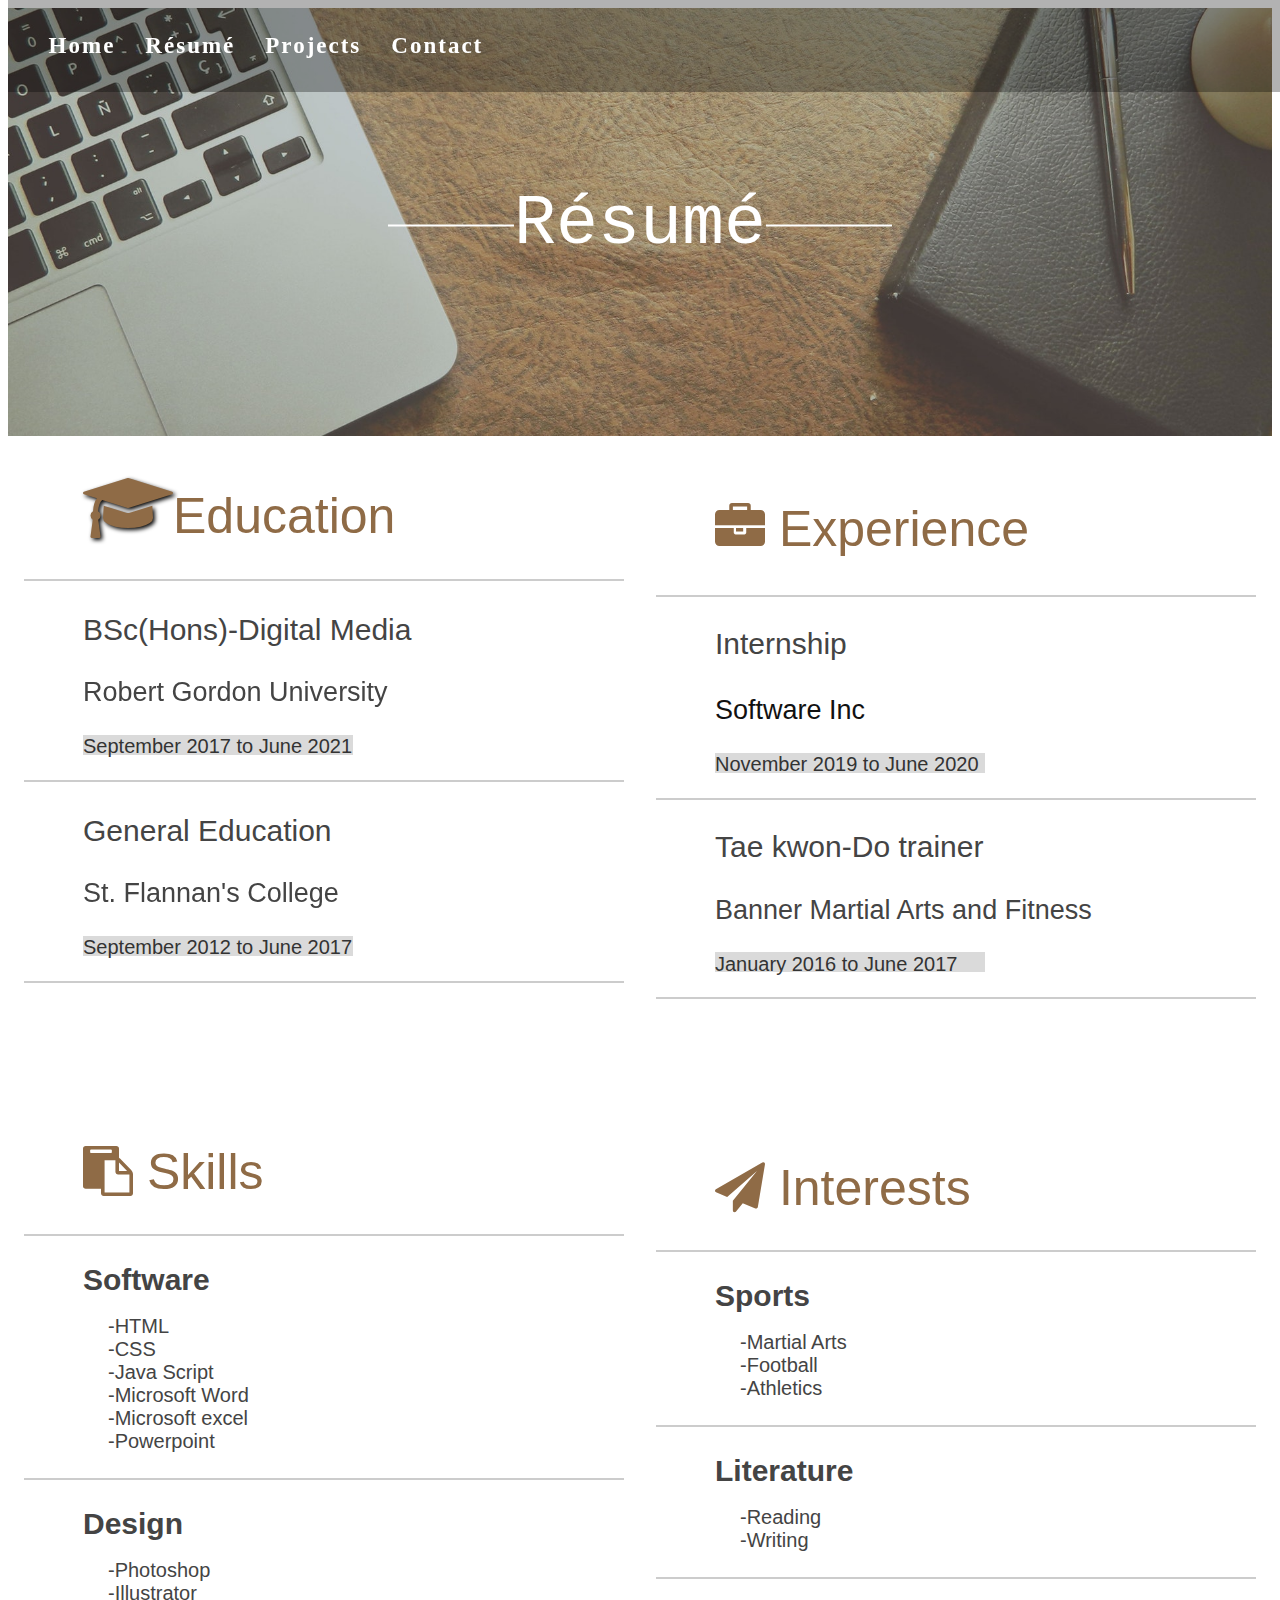
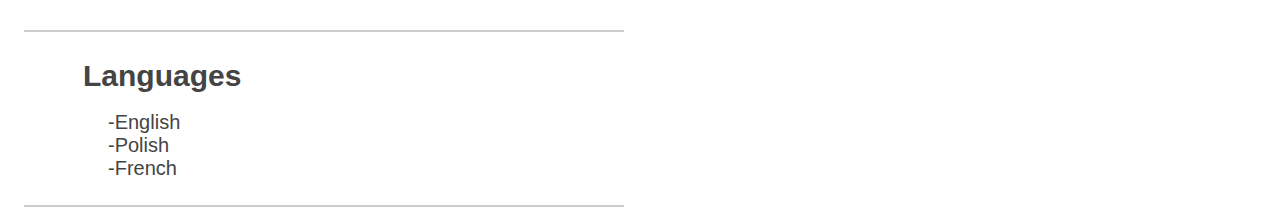
<file: resume.html>
<!doctype html>
<html lang="en">
  <head>
    <title>Hello, world!</title>
    <!-- Required meta tags -->
    <meta charset="utf-8">
    <meta name="viewport" content="width=device-width, initial-scale=1, shrink-to-fit=no">

<link rel="stylesheet" type="text/css" href="resume.css">
<link rel="stylesheet" href="https://cdnjs.cloudflare.com/ajax/libs/font-awesome/4.7.0/css/font-awesome.min.css">



</head>



<body>

  <div class="container">
    <img class="image" src="pexels-photo-187107.jpeg" alt="Contact" style="width:100%;"></img>
    <div class="centered">Résumé</div>


  <div class="nav">
    <ul>
      <li><a href="index.html" accesskey="1">Home</a></li>
      <li><a href="resume.html" accesskey="2">Résumé</a></li>
      <li><a href="projects.html" accesskey="3">Projects</font></a></li>
      <li><a href="contact.html" accesskey="4">Contact</a></li>
    </ul>
  </div>


<main>

<section id="col1">
  <div>
    <h1 id="education"><i class="fa fa-graduation-cap" style="font-size:70px;color:#8F6B46;text-shadow:2px 2px 4px #000000;"></i>Education </h1>
    <i class="fa fa-graduation-cap" aria-hidden="true"></i>
  </div>
<hr>

   <div><p id= "education-para">BSc(Hons)-Digital Media </p></div>
   <div><p id= "rgu">Robert Gordon University</p></div>
   <div><p id= "date">September 2017 to June 2021</p></div>
 <hr>

  <div><p id="secondary">General Education </p></div>
  <div><p id="flannans">St. Flannan's College </p></div>
  <div><p id="date2">September 2012 to June 2017</p></div>
 <hr>

 <div><h1 id="skills"><i class="fa fa-clipboard" aria-hidden="true"></i> Skills</h1></div>
 <hr>

<div><h2 id="software">Software</h2></div>
<div><p id="softwarelist">
  <br>-HTML</br>
  -CSS
  <br>-Java Script</br>
  -Microsoft Word
  <br> -Microsoft excel </br>
  -Powerpoint
</p>
</div>
<hr>

<div><h2 id="design">Design</h2></div>
<div><p id="designlist">
  <br>-Photoshop</br>
  -Illustrator
</p>
</div>
<hr>

<div><h2 id="languages">Languages</h2></div>
<div><p id="languageslist">
  <br>-English</br>
  -Polish
<br>-French</br>
</p>
</div>
<hr>

</section>




<section id="col2">
    <div>
  <hI id="experience"><i class="fa fa-briefcase" aria-hidden="true"></i> Experience </h1>
    </div>
<hr>

    <div><p id="internship">Internship</p></div>
    <br>
    <p id="softwareinc">Software Inc</p>
    <p id="date3">November 2019 to June 2020</p>
    <hr>
    <p id="trainer">Tae kwon-Do trainer</p>
    <p id="bmaf">Banner Martial Arts and Fitness</p>
    <p id="date4">January 2016 to June 2017</p>
<hr>

<div>
  <h1 id="interests"><i class="fa fa-paper-plane" aria-hidden="true"></i> Interests </h1>
<hr>

<div id="sports">Sports</div>
<div><p id="sportslist">
  <br>-Martial Arts</br>
  -Football
<br>-Athletics</br>
</p>
</div>
<hr>

<div id="literature">Literature</div>
<div><p id="literaturelist">
  <br>-Reading</br>
  -Writing
</p>
</div>
<hr>

  </section>

</main>




  </body>
</html>
</file>
<file: resume.css>
/*text over image*/
.container {
    position: relative;
    text-align: center;
    color: white;
    width: 100%;
    padding: 0px;
}


        /* Centered text */
      .centered {
            position: absolute;
            top: 50%;
            left: 50%;
            transform: translate(-50%, -50%);
            font-size: 70px;
            font-weight: 100;
            font-family: monospace;
        }

        /*horizontallines on the side of text*/
        .centered:before, .centered:after {
            position: absolute;
            top: 51%;
            overflow: hidden;
            width: 50%;
            height: 2px;
            content: '\a0';
            background-color: white;
        }
        .centered:before {
            margin-left: -50%;
            text-align: right;
        }
        .color {
            background-color: #ccc;
        }


/*Navigation bar */
ul {
list-style-type: none;
margin: 0;
padding: 18px 2%;
overflow: hidden;
background-color: rgba(0,0,0,0.3);
position: fixed;
top: 0;
width: 100%;
}

/*items on nav bar*/
li {
float: left;
}

li a {
display: block;
color: white;
text-align: center;
padding: 15px;
text-decoration: none;
font-size: 23px;
font-weight: bold;
letter-spacing: 2px;
}

/*hover over items on nav bar*/
li a:hover {
background-color: #AAAAAAAA;
padding: 15px 17px;
}

.vl {
  border-left: 1px solid #888;
  height: 500px;
  position: absolute;
  left: 50%;
  margin-left: -3px;
  top: 670px;
}


/*left side of page*/
#col1{
background-color: white;
width:50%;
float: left;
}

#education {
font-size: 50px;
font-family:sans-serif;
font-weight: lighter;
color: #8F6B46;
float: left;
margin-left: 75px;
}

#education-para{
font-size: 30px;
font-family:sans-serif;
font-weight: lighter;
color: #444;
text-align: left;
margin-left: 75px;
}

#rgu{
font-size: 27px;
font-family:sans-serif;
font-weight: lighter;
color: #444;
position: relative;
text-align: justify;
margin-left: 75px;
margin-top: 0px;
}

#date{
font-size: 20px;
font-family:sans-serif;
font-weight: lighter;
 color: #333;
 background-color: rgb(218,218,218);
 height: 20px;
 width: 270px;
 margin-top: 20px;
 margin-bottom: 10px;
 margin-left: 75px;
 margin-right: auto;
 text-align: justify;
}

#secondary{
font-size: 30px;
font-family:sans-serif;
font-weight: lighter;
color: #444;
text-align: left;
margin-left: 75px;
}

#flannans{
font-size: 27px;
font-family:sans-serif;
font-weight: lighter;
color: #444;
position: relative;
text-align: justify;
margin-left: 75px;
}

#date2{
font-size: 20px;
font-family:sans-serif;
font-weight: lighter;
 color: #333;
 background-color: rgb(218,218,218);
 height: 20px;
 width: 270px;
 margin-top: 20px;
 margin-bottom: 10px;
 margin-left: 75px;
 margin-right: auto;
 text-align: justify;
}

#skills {
font-size: 50px;
font-family:sans-serif;
font-weight: lighter;
color: #8F6B46;
float: left;
margin-left: 75px;
margin-top: 150px;
}

#software{
  font-size: 30px;
  font-family:sans-serif;
  color: #444;
  text-align: left;
  margin-left: 75px;
}

#softwarelist{
  font-size: 20px;
  font-family:sans-serif;
  font-weight: lighter;
  color: #444;
  text-align: left;
  margin-left: 100px;
  margin-top: -30px;
}

#design{
  font-size: 30px;
  font-family:sans-serif;
  color: #444;
  text-align: left;
  margin-left: 75px;
}

#designlist{
  font-size: 20px;
  font-family:sans-serif;
  font-weight: lighter;
  color: #444;
  text-align: left;
  margin-left: 100px;
  margin-top: -30px;
}

#languages{
  font-size: 30px;
  font-family:sans-serif;
  color: #444;
  text-align: left;
  margin-left: 75px;
}

#languageslist{
  font-size: 20px;
  font-family:sans-serif;
  font-weight: lighter;
  color: #444;
  text-align: left;
  margin-left: 100px;
  margin-top: -30px;
}




/*right side of page*/
    #col2{
    background-color: white;
    width:50%;
    float: right;
    }

    #experience {
    font-size: 50px;
    font-family:sans-serif;
    font-weight: lighter;
    color: #8F6B46;
    float: left;
    margin-left: 75px;
    margin-top: 60px;
    padding-bottom: 37px;
    }

    #internship{
    font-size: 30px;
    font-family:sans-serif;
    font-weight: lighter;
    color: #444;
    margin-left: 75px;
    float: left;
    margin-top: 20px;
    }

    #softwareinc{
    font-size: 27px;
    font-family:sans-serif;
    font-weight: lighter;
    color: #111;
    text-align: left;
    margin-top: 70px;
    margin-left: 75px;
    }

    #date3{
    font-size: 20px;
    font-family:sans-serif;
    font-weight: lighter;
     color: #333;
     background-color: rgb(218,218,218);
     height: 20px;
     width: 270px;
     margin-top: 20px;
     margin-left: 75px;
     text-align: justify;
    }

    #trainer{
    font-size: 30px;
    font-family:sans-serif;
    font-weight: lighter;
    color: #444;
    margin-left: 75px;
    float: left;
    margin-top: 20px;
    }

    #bmaf{
    font-size: 27px;
    font-family:sans-serif;
    font-weight: lighter;
    color: #444;
    margin-left: 75px;
    float: left;
    margin-top: 1px;
    }

    #date4{
    font-size: 20px;
    font-family:sans-serif;
    font-weight: lighter;
    color: #333;
    background-color: rgb(218,218,218);
    height: 20px;
    width: 270px;
    margin-left: 75px;
    margin-top: 150px;
    text-align: justify;
   }

   #interests {
   font-size: 50px;
   font-family:sans-serif;
   font-weight: lighter;
   color: #8F6B46;
   float: left;
   margin-left: 75px;
   margin-top: 150px;
   }

   #sports{
     font-size: 30px;
     font-family:sans-serif;
     color: #444;
     text-align: left;
     margin-left: 75px;
     font-weight: bold;
     margin-top: 25px;
   }

   #sportslist{
     font-size: 20px;
     font-family:sans-serif;
     font-weight: lighter;
     color: #444;
     text-align: left;
     margin-left: 100px;
     margin-top: -5px;
}

  #literature{
       font-size: 30px;
       font-family:sans-serif;
       color: #444;
       text-align: left;
       margin-left: 75px;
       font-weight: bold;
       margin-top: 25px;
     }

     #literaturelist{
       font-size: 20px;
       font-family:sans-serif;
       font-weight: lighter;
       color: #444;
       text-align: left;
       margin-left: 100px;
       margin-top: -5px;
     }


 /*horizontal lines*/
     hr {
      display: block;
      height: 2px;
      border: 0;
      border-top: 2px solid #ccc;
      width: 600px;
      margin-top: 25px;
     }
</file>
